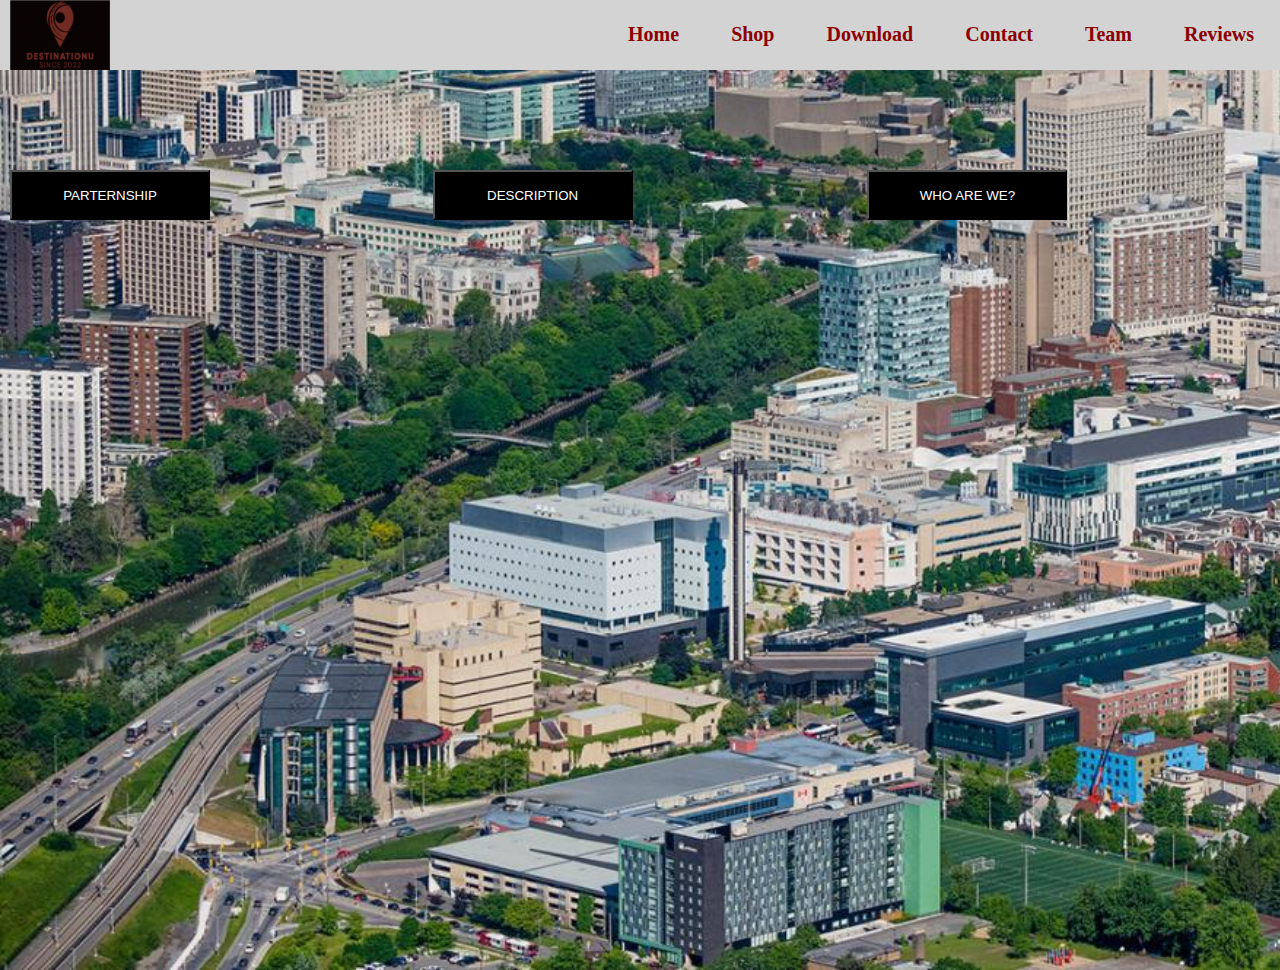
<file: index.html>
<meta name="viewport" content="width=device-width, initial-scale=1.0" />
    <title>DestinationU</title>
    <link rel="stylesheet" href="style.css" />
    <style>
        body
          {
            background-image: url("Pictures/AERIAL-CAMPUS-282_hero.jpg");
            background-repeat: no-repeat;
          
          

          }
          .nav_bar {
  
  display: flex;
  justify-content: space-between;
  

  
  background-color: lightgray;
  
}




.nav_bar a {

  float: right;

  color: #8B0000;

  text-align: center;

  font-weight: bold;

  padding: 23px 26px;


  font-size: 20px;

  text-decoration: none;

}

.nav_bar a:hover{

background-color: #8B0000;

color: beige;
transition: 0.2s;

}

        .imgbox {
            display: grid;
            height: 100%;
        }
        .center-fit {
            max-width: 100%;
            max-height: 100vh;
            margin: auto;
        }

        button{
          width: 200px;
          height: 50px;
          background-color: black;
          color: rgb(255, 255, 255);
        }

        p{
          font-weight: bold;
          display: none;
        }

        #paragraphe{
          margin: 0px 10px;
          display: block;
          align-items: center;
        }

        button:hover{
          color: #8B0000;
          cursor: pointer;
        }



    </style>
  </head>
  <body>
    <script src="main.js"></script>
  <body style="background-size: cover; margin: 0px; ">
    <header>

      <div class="nav_bar">
          <div style="display: flex;">
            <img src="Pictures/logo.png" style="width: 100px; height: 70px; margin-left: 10px;" alt="" title=" logo Project of uOttawa students">
          </div>
          <div class="dy">
              <a href="reviews.html" >Reviews</a>
              
              
              
              
              <a href="team.html" >Team</a>
              <a href="contact.html" >Contact</a>
              <a href="download.html" >Download</a>
              <a href="shop.html" >Shop</a>
              <a href="index.html" >Home</a>
      
      
          </div>
          
  
      </div>
  
   </header>
    <div class="imgbox">
<div class="bouton" style="display: flex; justify-content: space-around; margin-top: 100px; ">
  <div style="width: 33%; " id="paragraphe"><button  onclick="myfunction1()">PARTERNSHIP</button><p id="first_text" style="background-color: aqua;"><strong style="font-size: 2em;">W</strong>ith many students being late for campus and in extreme circumstances being late for exams costing them their education, six university students came together to form the number one web-mapping platform for university students all across Canada. With partnerships from the breathtaking sceneries found at campuses in British Columbia from the bustling metropolitan area found on the campuses of University of Toronto, we introduce Destination U.</p></div>
  <div style="width: 34%; " id="paragraphe"><button onclick="myfunction2()">DESCRIPTION</button><p id="second_text" style="background-color: coral;"><strong style="font-size: 2em;">D</strong>estinationU is a new application designed and geared to help navigate university students at all universities across Canada. With an interactive map throughout the campus to help incoming and current students to not only find their lectures as well instruct them about approximate duration time it takes between buildings, facilities, open spaces, local shops and infrastructure. The application will further notify the students when they need to start walking to their next class and best routes to take between classes. With the premium version, the application will unlock more features for the users. They will have access to transit route tips from alumni from the university and a system to keep track of their schedule and time between classes. It will also come with an ad free feature for the premium users.

  </p></div>
  <div style="width: 33%; " id="paragraphe"><button onclick="myfunction3()">WHO ARE WE?</button><p id="third_text" style="background-color: darkkhaki;"><strong style="font-size: 2em;">W</strong>e are a group of 6 university students who struggled to make it to our classes on time. We decided to do something about it. This is why we created DestinationU. We wanted all university students accross Canada to have an easy access to a virtual campus map of their choosing.

  </p></div>
</div>
</div>







    <script>

    function myfunction1(){
      document.getElementById("first_text").style.display='flex' 
    }

    function myfunction2(){
      document.getElementById("second_text").style.display='flex' 
    }

    function myfunction3(){
      document.getElementById("third_text").style.display='flex' 
    }
    </script>
  </body>
</html>
</file>
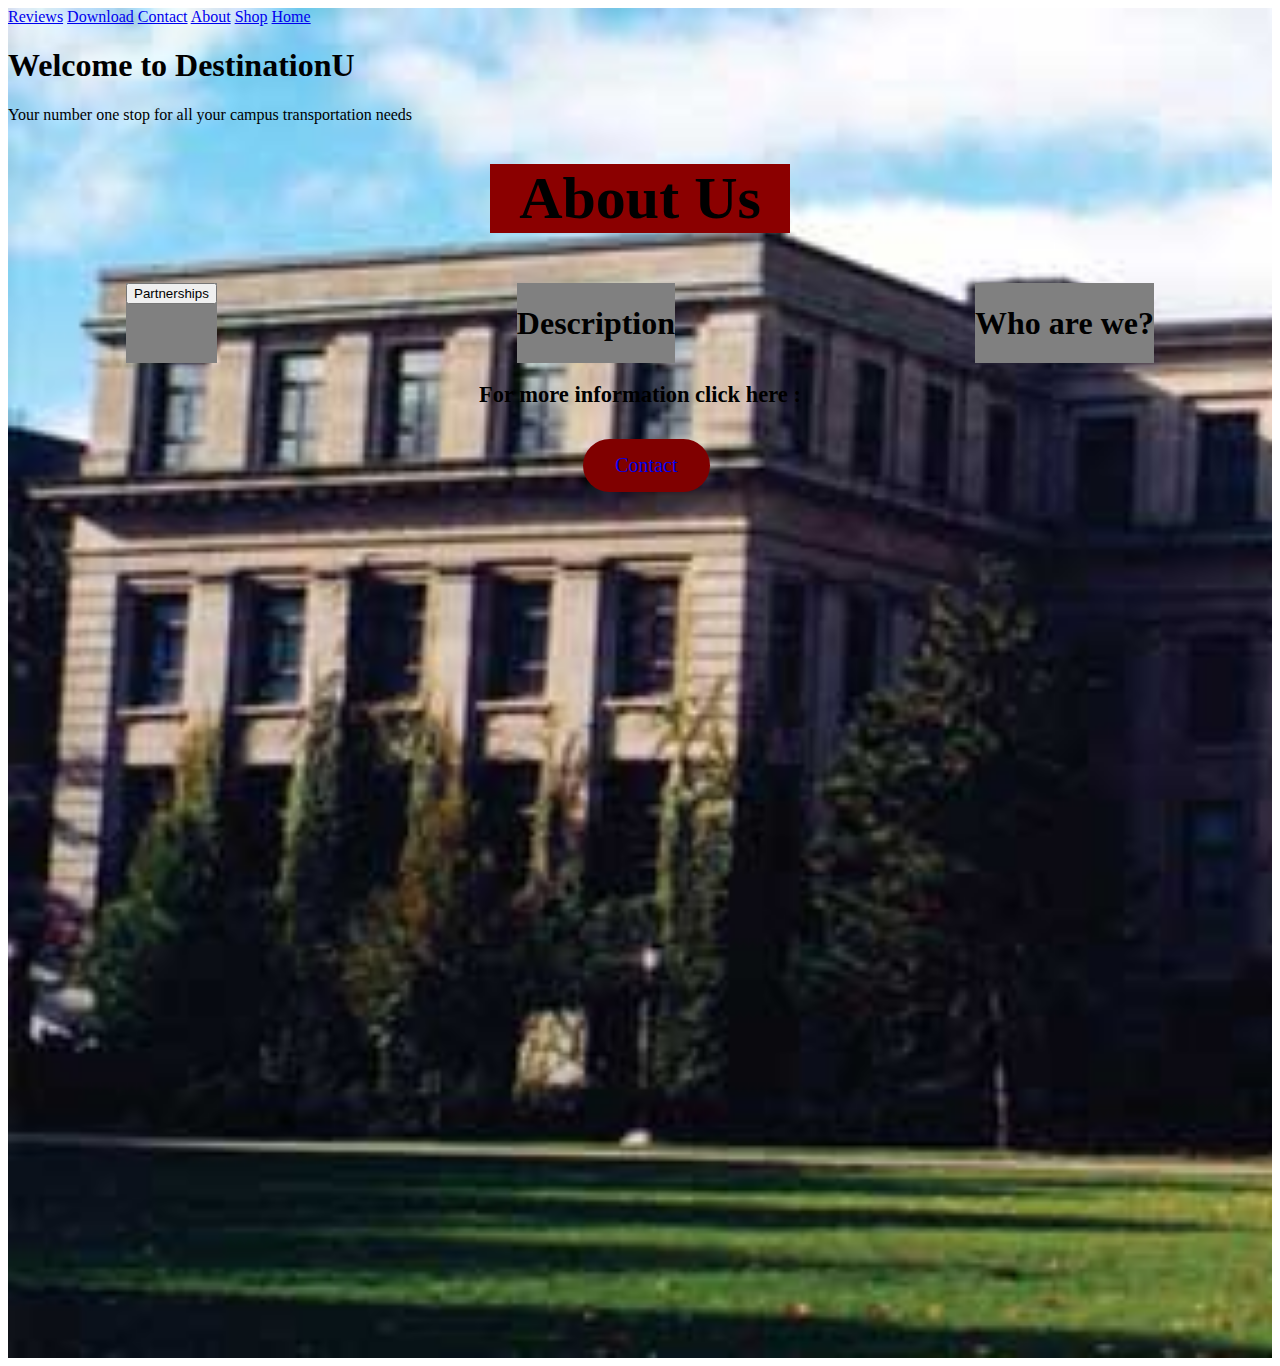
<file: about.html>
<!DOCTYPE html>
<html lang="en">
  <head>
    <meta charset="utf-8" />
    <link rel="stylesheet" href="style.css" />
    <meta name="viewport" content="width=device-width, initial-scale=1" />
    <title>AboutPage</title>
  </head>

  <body>
    <div class="About">
      <div id="About"></div>

      <div class="navbar">
        <a href="reviews.html">Reviews</a>
        <a href="download.html">Download</a>
        <a href="contact.html">Contact</a>
        <a href="about.html">About</a>
        <a href="shop.html">Shop</a>
        <a href="index.html">Home</a>

        <div class="Nav">
          <h1>Welcome to DestinationU</h1>
          <p>Your number one stop for all your campus transportation needs</p>
        </div>
      </div>

      <div class="AboutHeader">
        <h1>About Us</h1>
      </div>

      <div class="AboutHeaders">
        <div class="PartHeader">
          <button id="button" style="display: none" class="button">
            WELCOME
          </button>
          <input
            type="button"
            name="answer"
            value="Partnerships"
            onclick="text()"
          />
        </div>
        <div class="DescHeader">
          <h1>Description</h1>
        </div>
        <div class="WhoHeader">
          <h1>Who are we?</h1>
        </div>
      </div>

      <!-- 
      <div class="AboutTexts">
        <div class="Partnerships">
          <p>
            With many students being late for campus and in extreme
            circumstances being late for exams costing them their education, six
            university students came together to form the number one web-mapping
            platform for university students all across Canada. With
            partnerships from the breathtaking sceneries found at campuses in
            British Columbia from the bustling metropolitan area found on the
            campuses of University of Toronto, we introduce Destination U.
          </p>
        </div>
        <div class="Description">
          <p>
            DestinationU is a new application designed and geared to help
            navigate university students at all universities across Canada. With
            an interactive map throughout the campus to help incoming and
            current students to not only find their lectures as well instruct
            them about approximate duration time it takes between buildings,
            facilities, open spaces, local shops and infrastructure. The
            application will further notify the students when they need to start
            walking to their next class and best routes to take between classes.
            With the premium version, the application will unlock more features
            for the users. They will have access to transit route tips from
            alumni from the university and a system to keep track of their
            schedule and time between classes. It will also come with an ad free
            feature for the premium users.
          </p>
        </div>
        <div class="Who">
          <p>
            We are a group of 6 univeristy who sturggled to make it to our
            classes on time. We decided to do something about it. This is why we
            created DestinationU. We wanted all university students accross
            Canada to have an easy access to a virtual campus map of their
            choosing.
          </p>
        </div>
      </div>
 -->

      <div class="ButtonC">
        <h2>For more information click here :</h2>
        <div class="button">
          <a href="contact.html" style="text-decoration: none" color="black;"
            >Contact</a
          >
        </div>
      </div>
    </div>
  </body>
</html>
</file>
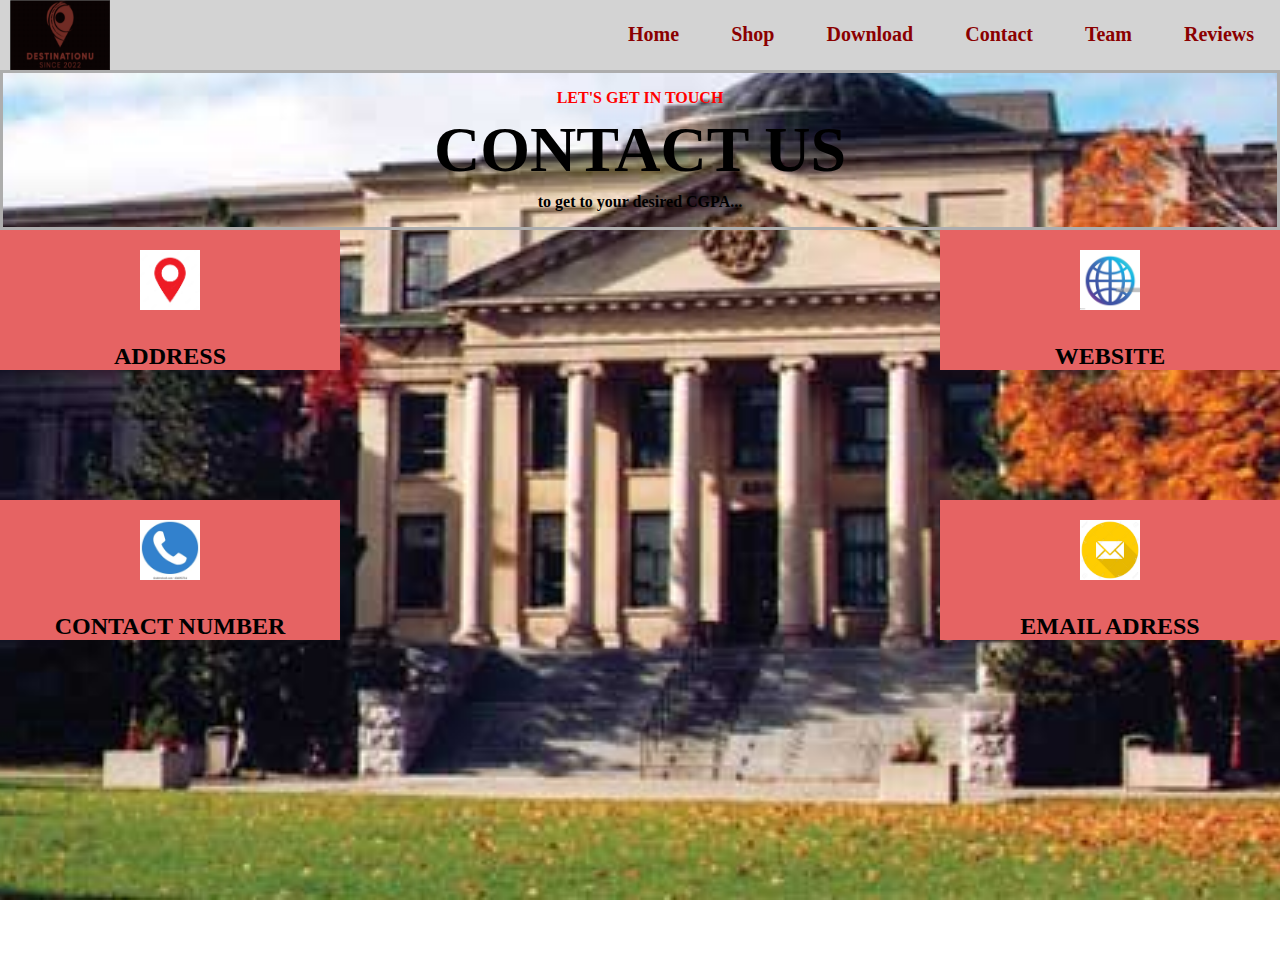
<file: contact.html>
<!DOCTYPE html>
<html lang="en">

<head>
    <link rel="stylesheet" href="contact.css">

    <meta charset="utf-8">

    <meta name="viewport" content="width=device-width, initial-scale=1">


</head>

</html>

<body>

 <header>

    <div class="nav_bar">
        <div style="display: flex;">
            <img src="Pictures/logo.png" style="width: 100px; height: 70px; margin-left: 10px;" alt="" title=" logo Project of uOttawa students">
        </div>
        <div class="dy">
            <a href="reviews.html" >Reviews</a>
            
            
            
            
            <a href="team.html" >Team</a>
            <a href="contact.html" >Contact</a>
            <a href="download.html" >Download</a>
            <a href="shop.html" >Shop</a>
            <a href="index.html" >Home</a>
    
    
        </div>
        

    </div>

 </header>

 <section>
    <div class="section1">
        <p style="color: red; font-weight: bold;">LET'S GET IN TOUCH</p>
        <p style="font-size: 4em; font-weight: bold; margin: -10px 0px;color: black;">CONTACT US</p>
        <p style="color: rgb(0, 0, 0); font-weight: bold;">to get to your desired CGPA...</p>
    </div>
    <div class="section2">
        <div class="element" id="add">
            <div class="colour"><div><a href="#"><img src="Pictures/address.webp" style="width: 60px; height: 60px" alt=""></a></div><br><a href="#">ADDRESS</a></div>
            <div class="colour"><div><a href="#"><img src="Pictures/website.jpg" style="width: 60px; height: 60px" alt=""></a></div><br><a href="#">WEBSITE</a></div>
        </div>
        <div class="element" id="cont">
            <div class="colour"><div><a href="#"><img src="Pictures/contact.webp" style="width: 60px; height: 60px" alt=""></a></div><br><a href="#">CONTACT NUMBER</a></div>
            <div class="colour"><div><a href="#"><img src="Pictures/email.webp" style="width: 60px; height: 60px" alt=""></a></div><br><a href="mailto:toukamdyvan@gmail.com">EMAIL ADRESS</a></div>
        </div>
    </div>
        
    
 </section>
 
</body>


</html>
</file>
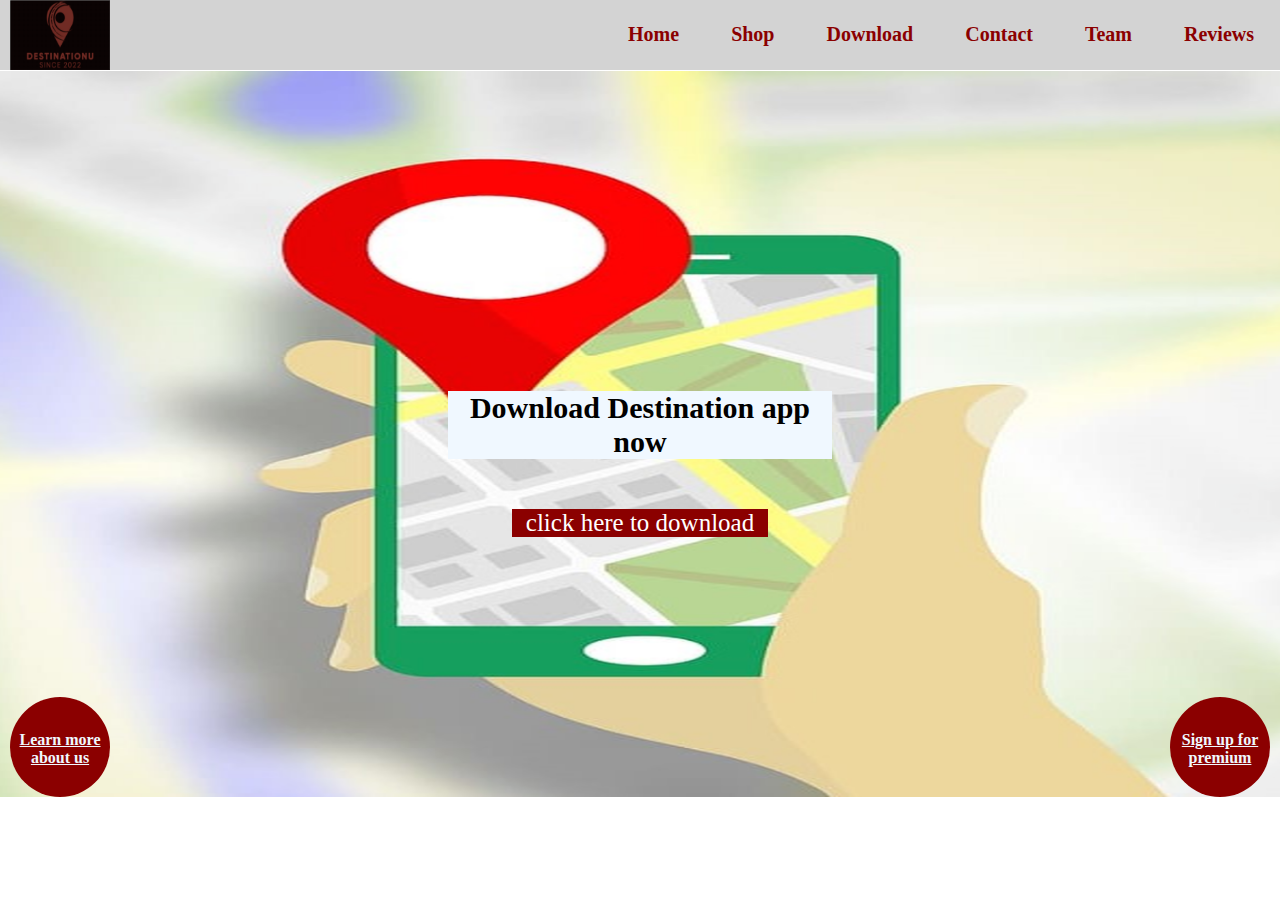
<file: download.html>
<!DOCTYPE html>
<html lang="en">

<head>
    <meta charset="utf-8">
    <meta name="viewport" content="width=device-width, initial-scale=1">
</head>

</html>
<style>
    body {
  margin: 0px;
  margin-left: auto;
  
}


.nav_bar {
  
  display: flex;
  justify-content: space-between;
  
  background-color: lightgray;
  
}




.nav_bar a {

  float: right;

  color: #8B0000;

  text-align: center;

  font-weight: bold;

  padding: 23px 26px;


  font-size: 20px;

  text-decoration: none;

}

.nav_bar a:hover{

background-color: #8B0000;

color: beige;
transition: 0.2s;

}

.download {
  margin-top: 25%;
}


section{
  background-image: url("Pictures/jordy2\ \(5\).png");
  background-size: cover;
  height: 100%;
  background-repeat: no-repeat;
  background-position: center top;
  border-top: 1px solid white;

}


h1 {
  text-align: center;
  margin-bottom: 50px;
  background-color: aliceblue;
  margin-left: 35%;
  margin-right: 35%;
  font-size: 30px;
}

.download a p {
  text-align: center;
  color: white;
  background-color: #8B0000;
  margin-left: 40%;
  margin-right: 40%;
  font-size: 25px;

}

.download a {
  text-decoration: none;
}

.download a:hover {
  text-decoration: underline;

}

.boule {
  display: flex;
  justify-content: space-between;
  margin-top: 160px;
}

.filtre {
  background-color: #8B0000;
  height: 100px;
  width: 100px;
  border-radius: 50%;
  margin-left: 10px;
  text-align: center;
}

.leur {
  background-color: #8B0000;
  height: 100px;
  width: 100px;
  border-radius: 50%;
  margin-right: 10px;
  text-align: center;
}

.leur a,
.filtre a {
  text-align: center;
  font-size: 16px;
  color: aliceblue;
  padding: 0px 10px;
}

.filtre:hover,
.leur:hover {
  width: 150px;
  height: 100px;
  transition: 0.2s;
  cursor: pointer;
}

.jordy img {
  width: 70px;
  height: 70px;
}

.jordy {
  display: flex;

  background-color: #8B0000;
}
</style>
<body>
  <header>

    <div class="nav_bar">
        <div style="display: flex;">
          <img src="Pictures/logo.png" style="width: 100px; height: 70px; margin-left: 10px;" alt="" title=" logo Project of uOttawa students">
        </div>
        <div class="dy">
            <a href="reviews.html" >Reviews</a>
            
            
            
            
            <a href="team.html" >Team</a>
            <a href="contact.html" >Contact</a>
            <a href="download.html" >Download</a>
            <a href="shop.html" >Shop</a>
            <a href="index.html" >Home</a>
    
    
        </div>
        

    </div>

 </header>
    <section>
        <div class="download">
            <h1>Download Destination app now</h1>
            <a href="#">
                <p> click here to download</p>
            </a>
        </div>
        <div class="boule">
            <div class="filtre">
                <a href="team.html" target="_blank"><strong>
                        <p>Learn more about us </p>
                    </strong></a>
            </div>
            <div class="leur">
                <a href="shop.html" target="_blank"><strong>
                        <p>Sign up for premium</p>
                    </strong> </a>
            </div>
        </div>
    </section>

</body>

</html>
</file>
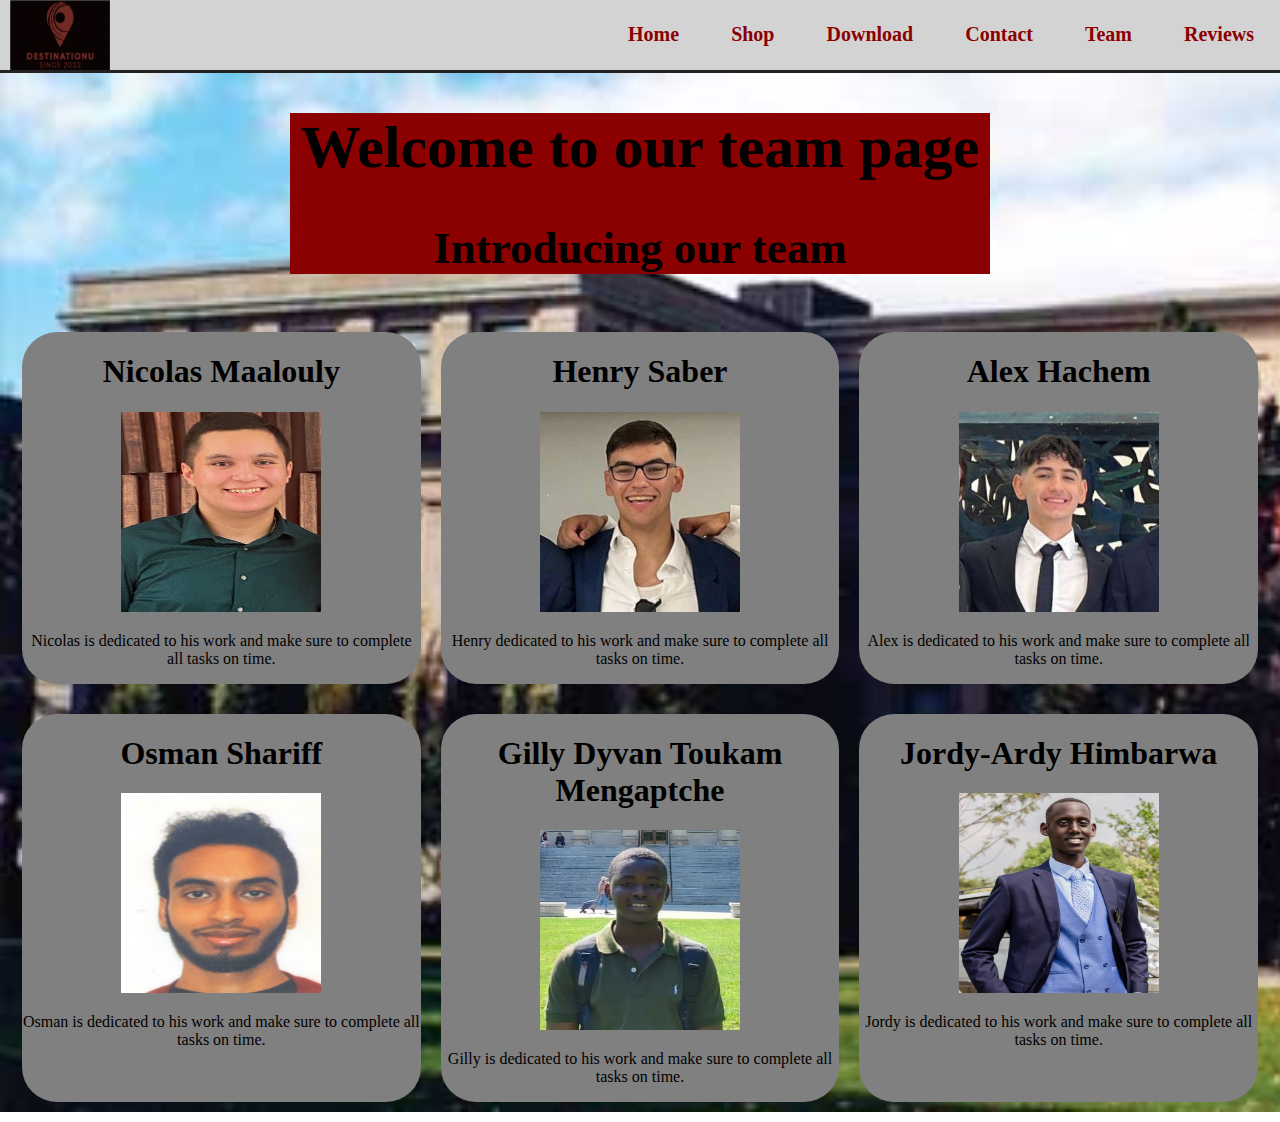
<file: team.html>
<!DOCTYPE html>
<html lang="en">
  <head>
    <meta charset="UTF-8" />
    <meta http-equiv="X-UA-Compatible" content="IE=edge" />
    <meta name="viewport" content="width=device-width, initial-scale=1.0" />
    <link rel="stylesheet" href="style.css" />
    <title>TeamPage</title>
    <script src="main.js"></script>
  </head>

  <body style="margin: 0px">
    <header>
      <div class="nav_bar">
          <div style="display: flex;">
            <img src="Pictures/logo.png" style="width: 100px; height: 70px; margin-left: 10px;" alt="" title=" logo Project of uOttawa students">
          </div>
          <div class="dy">
            <a href="reviews.html" >Reviews</a>
            
            
            
            
            <a href="team.html" >Team</a>
            <a href="contact.html" >Contact</a>
            <a href="download.html" >Download</a>
            <a href="shop.html" >Shop</a>
            <a href="index.html" >Home</a>
          </div>
          </div>
        </header>

    <div class="Team">
      <div class="TeamHeader">
        <h1>Welcome to our team page</h1>
        <h2>Introducing our team</h2> 
      </div>
      <div class="row">
        <div class="First_Row">
              <div class="member">
                  <h1>Nicolas Maalouly</h1>
                  <img src="Pictures/Nick.png.jpg" alt="moi">
                  <p>Nicolas is dedicated to his work and make sure to complete all tasks on time.</p>
              </div>
              <div class="member">
                  <h1>Henry Saber</h1>
                  <img src="Pictures/Henry.jpeg" alt="moi">
                  <p>Henry dedicated to his work and make sure to complete all tasks on time.</p>
              </div>
              <div class="member">
                  <h1>Alex Hachem</h1>
                  <img src="Pictures/Alex.jpeg" alt="moi">
                  <p>Alex is dedicated to his work and make sure to complete all tasks on time.</p>
              </div>
        </div>
        <div class="First_Row">
          <div class="member">
            <h1>Osman Shariff</h1>
            <img src="Pictures/Osman.png" alt="moi">
            <p>Osman is dedicated to his work and make sure to complete all tasks on time.</p>
          </div>
          <div class="member">
            <h1>Gilly Dyvan Toukam Mengaptche</h1>
            <img src="Pictures/Dyvan.jpg" alt="moi">
            <p>Gilly is dedicated to his work and make sure to complete all tasks on time.</p>
          </div>
          <div class="member">
            <h1>Jordy-Ardy Himbarwa</h1>
            <img src="Pictures/Jordy.jpg" alt="moi">
            <p>Jordy is dedicated to his work and make sure to complete all tasks on time.</p>
          </div>
        </div> 
    </div>
  </body>
</html>
</file>
<file: style.css>
/*---------------NavBar---------------*/
.nav_bar {
  display: flex;
  justify-content: space-between;

  background-color: lightgray;
}

.nav_bar a {
  float: right;

  color: #8b0000;

  text-align: center;

  font-weight: bold;

  padding: 23px 26px;

  font-size: 20px;

  text-decoration: none;
}

.nav_bar a:hover {
  background-color: #8b0000;

  color: beige;
  transition: 0.2s;
}

/*--------------Team---------------*/
.Team {
  background-image: url(Pictures/campus.jpg);
  border-top: #242121 solid;
  background-size: cover;
}

.TeamHeader {
  margin: auto;
  background-color: #8b0000;
  text-align: center;
  width: 700px;
  height: auto;
  box-align: center;
  font-size: 30px;
}

.First_Row {
  display: flex;
  grid-template-columns: 1fr 1fr 1fr;
  justify-content: center;
  padding-top: 10px;
  margin-left: 2px;
  margin-right: 2px;
}

.row {
  display: block;
  justify-content: center;
  margin: 10px;
}

img {
  width: 200px;
  height: 200px;
}

.member {
  margin: 10px;
  width: 33%;
  text-align: center;
  background-color: grey;
  border-radius: 35px;
}

/*--------------About---------------*/
.About {
  background-image: url(Pictures/campus.jpg);
  margin: 0px;
  height: 150vh;
  background-size: cover;
}

.AboutHeader {
  margin: auto;
  background-color: #8b0000;
  text-align: center;
  width: 300px;
  height: auto;
  box-align: center;
  font-size: 30px;
}

.AboutHeaders {
  display: flex;
  grid-template-columns: 1fr 1fr 1fr;
  justify-content: center;
  padding-top: 10px;
}

.PartHeader {
  margin-right: 150px;
  background-color: grey;
}

.DescHeader {
  margin-left: 150px;
  margin-right: 150px;
  background-color: grey;
}

.WhoHeader {
  margin-left: 150px;
  background-color: grey;
}

/*
.AboutTexts{
  display: flex;
  grid-template-columns: 1fr 1fr;
  justify-content: center;
  padding-top:0px;
}

.Partnerships{
  margin-right:50px;
  font-size: 15px;
  text-align: center;
  margin-top: 2vw;
  font-size: 10px;
  color:black
}

.Description{
  margin-right:50px;
  margin-left:20px;
  font-size: 15px;
  text-align: center;
  margin-top: 2vw;
  font-size: 10px;
  color:black
}

.Who{
  margin-left:100px;
  font-size: 15px;
  text-align: center;
  margin-top: 2vw;
  font-size: 10px;
  color:black
}
*/

.ButtonC {
  text-align: center;
  font-size: 15px;
  position: bottom;
  color: black;
}

.button {
  background-color: maroon;
  padding: 15px 32px;
  margin-left: 1vw;
  margin-top: 1vw;
  text-decoration: none;
  display: inline-block;
  font-size: 20px;
  border-radius: 50px;
  text-align: center;
}

.button:hover {
  background-color: darkgrey;
  transition: 0.7s;
}

/*---------------Shop---------------*/
.Shop_body {
  background: linear-gradient(rgba(0, 0, 0, 0.1), rgb(0, 0, 0, 0.3)),
    url(Pictures/ottawa\ backround.png) no-repeat center center;

  background-size: cover;
  margin: 0px;
  height: 100%;
}

.Shop_Header {
  text-align: center;

  justify-content: center;
}

.Shop_Row {
  display: flex;
  grid-template-columns: 1fr 1fr;
  justify-content: center;
  padding-top: 0px;
}

.Paid_Button {
  background-color: lightgray;
  border: none;
  color: black;
  padding: 15px 32px;
  margin-bottom: 1;
  text-decoration: none;
  display: inline-block;
  font-size: 16px;
  border-radius: 70px;
  margin-left: 9vw;
  margin-top: 1vw;
}

.Paid_Button:hover {
  background-color: darkgrey;
  transition: 0.7s;
}

.grey {
  color: darkgray;
  font-size: 20px;
}
.Filled_text {
  color: black;
  font-weight: bold;
  font-size: 20px;
}

.Shop_Header {
  font-size: 18px;
  margin-bottom: 100px;
}
.Shop_Header h1 {
  margin-top: 0px;
  padding-top: 30px;
}
.Plan {
  background-color: #8b0000;
  width: 350px;
  margin-right: 35px;
  margin-left: 35px;
}
.Plan1Header {
  background-color: #8b0000;
  color: white;
  text-align: center;
}

.Plan1Features {
  background-color: lightgray;
  padding: 10px 0px 10px 0px;
}

.Plan1Prices {
  background-color: #8b0000;
  color: white;
  text-align: center;
  margin-top: 2vw;
  font-size: 10px;
}

.PlanButtoan {
  padding-bottom: 10px;
}
em {
  font-family: "Times New Roman", serif;
  font-size: 40px;
}
.Plan:hover {
  transform: scale(1.15);
  transition: 0.2s ease-in-out;
}
.OpenApp {
  padding-top: 30px;
  padding-left: 44vw;
}
.Plan:hover {
  transform: scale(1.15);
  transition: 0.2s ease-in-out;
}
/*---------------Download---------------*/
/*---------------Reviews---------------*/
.reviewheader {
  padding: 20px;
  text-align: center;
  font-size: 50px;
}
#rectangle {
  display: table;
  width: 250px;
  height: 400px;
  background: white;
  border-color: black;
  border-radius: 10px;
  box-shadow: 5px 5px 10px;
}
#review_pic {
  vertical-align: top;
  height: 100px;
  width: 100px;
  border-radius: 360px;
  vertical-align: middle;
  display: table-cell;
}
#star {
  height: 40px;
  vertical-align: middle;
  display: table-cell;
}
#reviewtext {
  vertical-align: middle;
  display: table-cell;
  font-size: 22px;
}
.allreviews {
  opacity: 0;
  justify-content: space-between;
  display: flex;
  /* max-width: 400px; */
  margin: 10px auto;
  padding: 10px 0;
  padding-bottom: 200px;
}
.astext {
  background: white;
  border: none;
  margin: 0;
  padding: 0;
  cursor: pointer;
  font-size: 50px;
  display: flex;
  box-shadow: 5px 5px 10px;
  border-radius: 10px;
}
span {
  width: 300px;
}
.Review_body {
  background: linear-gradient(rgba(0, 0, 0, 0.1), rgb(0, 0, 0, 0.3)),
    url(Pictures/ubc.jpg) no-repeat center center;

  background-size: cover;
  margin: 0px;
  height: 100%;
}
.Review_Header {
  font-size: 25px;
  margin-bottom: 50px;
}
.Review_Header h1 {
  margin-top: 0px;
  padding-top: 30px;
}
</file>
<file: contact.css>
body{
    margin: 0px;
  }
  
 /* nav bar*/ 

  
  
  .nav_bar {
  
    display: flex;
    justify-content: space-between;
    
    background-color: lightgray;
    
  }


  
  
  .nav_bar a {
  
    float: right;
  
    color: #8B0000;
  
    text-align: center;
  
    font-weight: bold;
  
    padding: 23px 26px;
 
  
    font-size: 20px;
  
    text-decoration: none;
  
  }
  
  .nav_bar a:hover{
  
  background-color: #8B0000;
  
  color: beige;
  transition: 0.2s;
  
  }


/*section*/

section{
 background-image: url("Pictures/campus.jpg");
background-repeat: no-repeat;
background-position: center;
background-size: cover;
  background-attachment: fixed;
  height: 100vh;
 

}

.section1{
  display: block;
  text-align: center;


  border: solid rgb(173, 173, 173);
  color: white;
}



.element{
  display: flex;
  justify-content: space-between;
  flex-wrap: wrap;
}

.element a{
  text-decoration: none;
  color: black;
  text-align: center;
  font-size: 1em;
  font-weight: bold;
}

#cont{
  margin-top: 130px;
  
}

.colour{
  background-color: rgb(230, 99, 99);
  font-size: 1.5em;
  padding: 20px;
  width: 300px;
  height: 100px;
  display: block;
  justify-content: center;
  text-align: center;
}

.colour:hover{
  width: 320px;
  height: 110px;
  transition: 0.2s;
  cursor: pointer;
}
</file>
